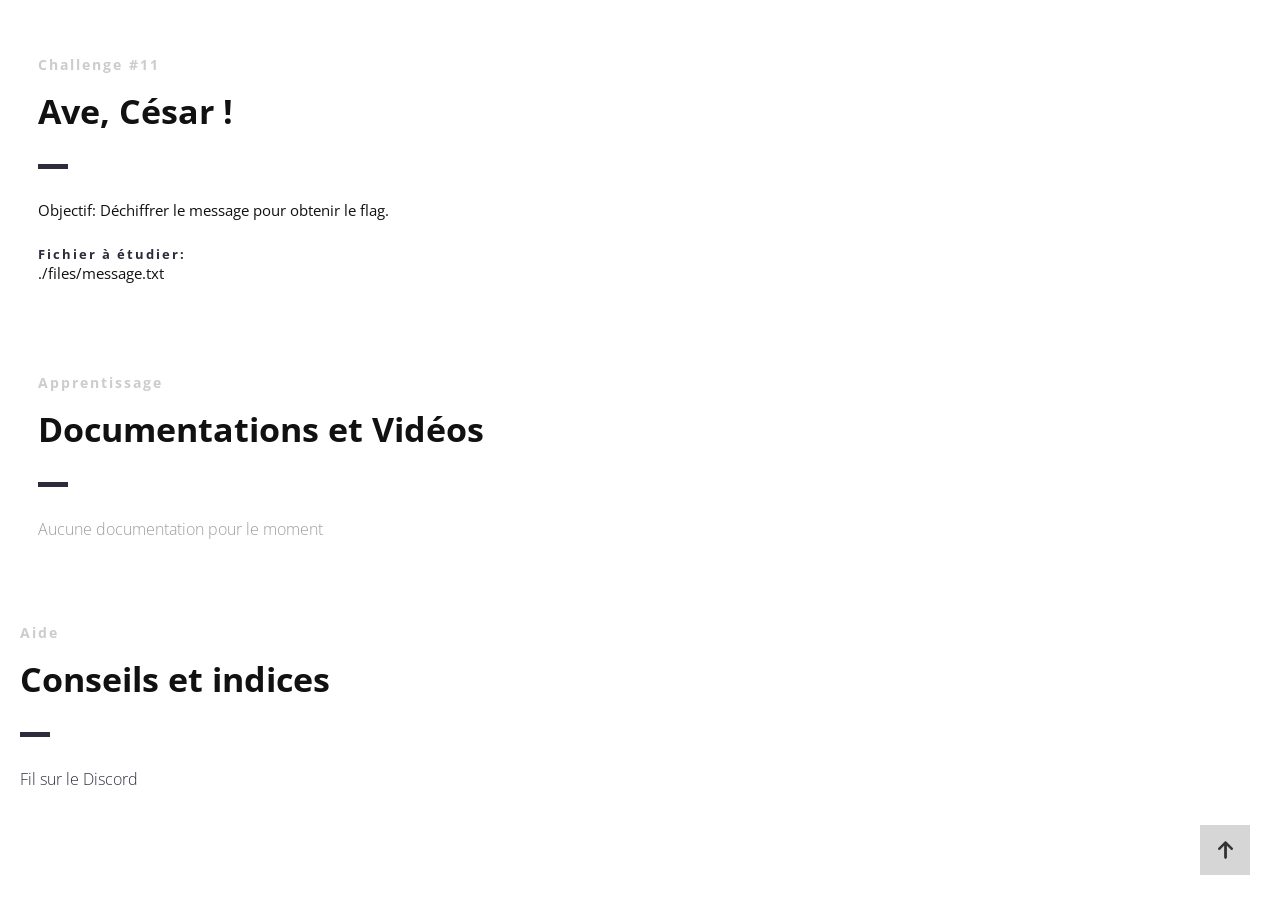
<file: presentation/index.html>
<!DOCTYPE html>
<html>

<head lang="fr">
    <meta charset="UTF-8">
    <!--Page Title-->
    <title>Hack-Oeil - Les CTFs de Cyrhades</title>
    <!--Meta Keywords and Description-->
    <meta name="keywords" content="">
    <meta name="description" content="">
    <meta name="viewport" content="width=device-width, initial-scale=1.0, user-scalable=no" />
    <link rel="shortcut icon" href="./assets/images/favicon.ico" title="Favicon" />
    <link rel="stylesheet" href="./assets/css/style.css">
    <link href='https://fonts.googleapis.com/css?family=Open+Sans:400,300,600,700,800' rel='stylesheet' type='text/css'>
    <script>
        document.addEventListener('DOMContentLoaded', () => {
            // Vérifie si la fenêtre est dans une iframe
            if (window.self !== window.top) {
                document.querySelectorAll('a').forEach((link) => {
                    link.addEventListener('click', (event) => {
                        const a = event.target.closest('a[href^="http"]');
                        if (a) {
                            event.preventDefault();
                            window.parent.postMessage({
                                type: "open-external",
                                url: a.href
                            }, "*");
                        }
                    });
                });
            }
        });
    </script>
</head>

<body>

    <div id="wrapper">
        <!--Main Content Area-->
        <main id="content">
            <!--Ctf-->
            <section class="ctf scrollto">
                <article class="row clearfix">
                    <div class="col-1">
                        <div class="section-heading">
                            <h3>Challenge #11</h3>
                            <h2 class="section-title">Ave, César !</h2>
                            <p>
                                Objectif: Déchiffrer le message pour obtenir le flag.
                            </p>
                            <h4>Fichier à étudier:</h4>
                            <span>./files/message.txt</span>
                        </div>
                    </div>
                </article>
                <article class="row clearfix">
                    <div class="col-1">
                        <div class="section-heading">
                            <h3>Apprentissage</h3>
                            <h2 class="section-title">Documentations et Vidéos</h2>
                            <p class="section-subtitle">
                                Aucune documentation pour le moment
                            </p>
                        </div>
                    </div>
                </article>

                <article>
                    <div class="col-1">
                        <div class="section-heading">
                            <h3>Aide</h3>
                            <h2 class="section-title">Conseils et indices</h2>
                            <p class="section-subtitle">
                                <a target="_blank"
                                    href="https://discord.com/channels/1175764392307077120/1175764601716092948">Fil sur
                                    le Discord</a>
                            </p>
                        </div>
                    </div>
                </article>
            </section>
            <!--End of Ctf-->
        </main>
        <!--End Main Content Area-->

        <a id="scrollUp" href="#wrapper" style="position: fixed; z-index: 1000;"
            aria-label="Remonter en haut de la page" title="Remonter en tête de site"></a>
    </div>
</body>

</html>
</file>
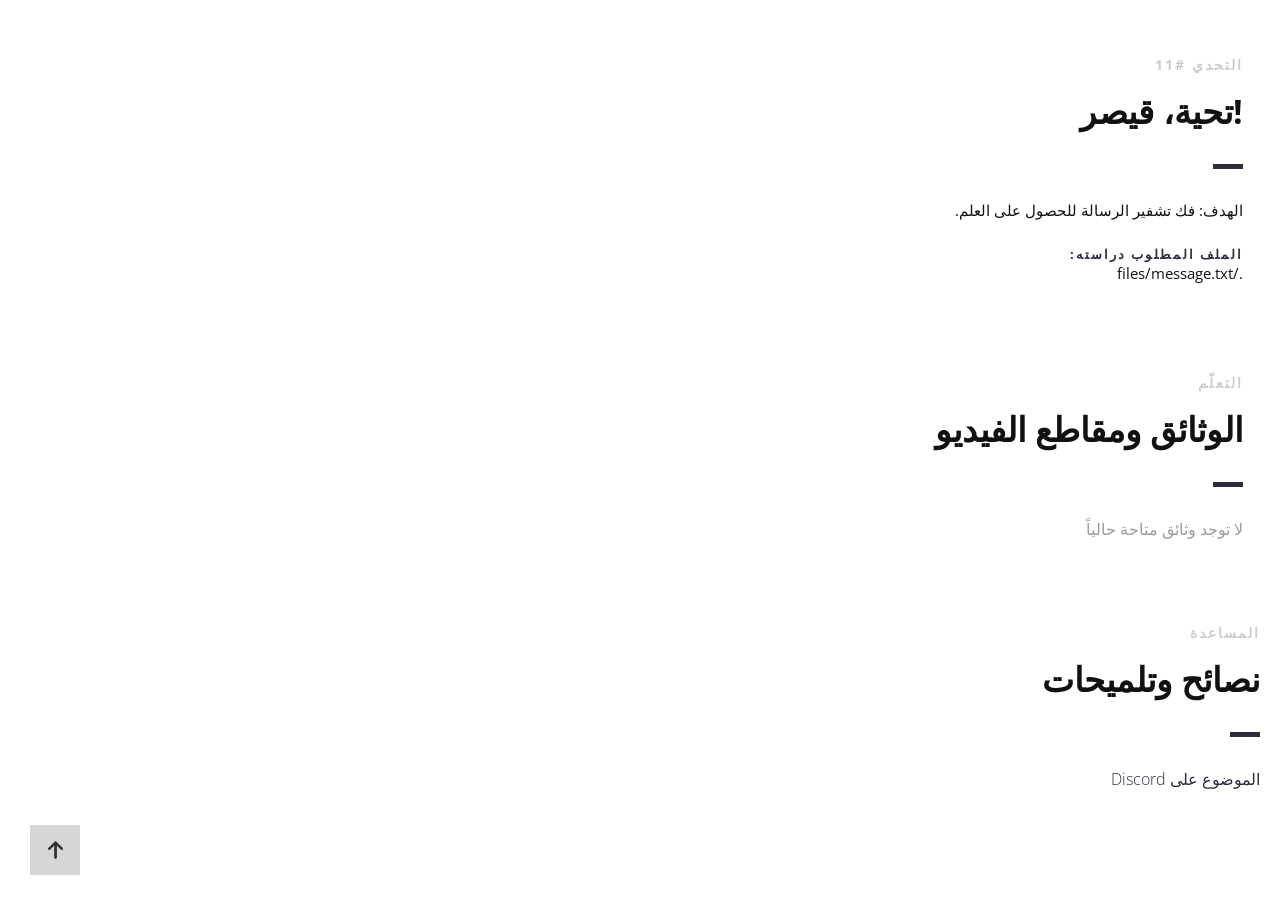
<file: presentation/index_ar.html>
<!DOCTYPE html>
<html lang="ar" dir="rtl">

<head>
    <meta charset="UTF-8">
    <!--Page Title-->
    <title>Hack-Oeil - تحديات Cyrhades</title>
    <!--Meta Keywords and Description-->
    <meta name="keywords" content="">
    <meta name="description" content="">
    <meta name="viewport" content="width=device-width, initial-scale=1.0, user-scalable=no" />
    <link rel="shortcut icon" href="./assets/images/favicon.ico" title="Favicon" />
    <link rel="stylesheet" href="./assets/css/style.css">
    <link href='https://fonts.googleapis.com/css?family=Open+Sans:400,300,600,700,800' rel='stylesheet' type='text/css'>
    <script>
        document.addEventListener('DOMContentLoaded', () => {
            // التحقق مما إذا كانت النافذة داخل إطار iframe
            if (window.self !== window.top) {
                document.querySelectorAll('a').forEach((link) => {
                    link.addEventListener('click', (event) => {
                        const a = event.target.closest('a[href^="http"]');
                        if (a) {
                            event.preventDefault();
                            window.parent.postMessage({
                                type: "open-external",
                                url: a.href
                            }, "*");
                        }
                    });
                });
            }
        });
    </script>
</head>

<body>

    <div id="wrapper">
        <!--Main Content Area-->
        <main id="content">
            <!--Ctf-->
            <section class="ctf scrollto">
                <article class="row clearfix">
                    <div class="col-1">
                        <div class="section-heading">
                            <h3>التحدي #11</h3>
                            <h2 class="section-title">!تحية، قيصر</h2>
                            <p>
                                الهدف: فك تشفير الرسالة للحصول على العلم.
                            </p>
                            <h4>الملف المطلوب دراسته:</h4>
                            <span>./files/message.txt</span>
                        </div>
                    </div>
                </article>
                <article class="row clearfix">
                    <div class="col-1">
                        <div class="section-heading">
                            <h3>التعلّم</h3>
                            <h2 class="section-title">الوثائق ومقاطع الفيديو</h2>
                            <p class="section-subtitle">
                                لا توجد وثائق متاحة حالياً
                            </p>
                        </div>
                    </div>
                </article>

                <article>
                    <div class="col-1">
                        <div class="section-heading">
                            <h3>المساعدة</h3>
                            <h2 class="section-title">نصائح وتلميحات</h2>
                            <p class="section-subtitle">
                                <a target="_blank"
                                    href="https://discord.com/channels/1175764392307077120/1175764601716092948">الموضوع على
                                    Discord</a>
                            </p>
                        </div>
                    </div>
                </article>
            </section>
            <!--End of Ctf-->
        </main>
        <!--End Main Content Area-->

        <a id="scrollUp" href="#wrapper" style="position: fixed; z-index: 1000;"
            aria-label="العودة إلى الأعلى" title="العودة إلى أعلى الصفحة"></a>
    </div>
</body>

</html>
</file>
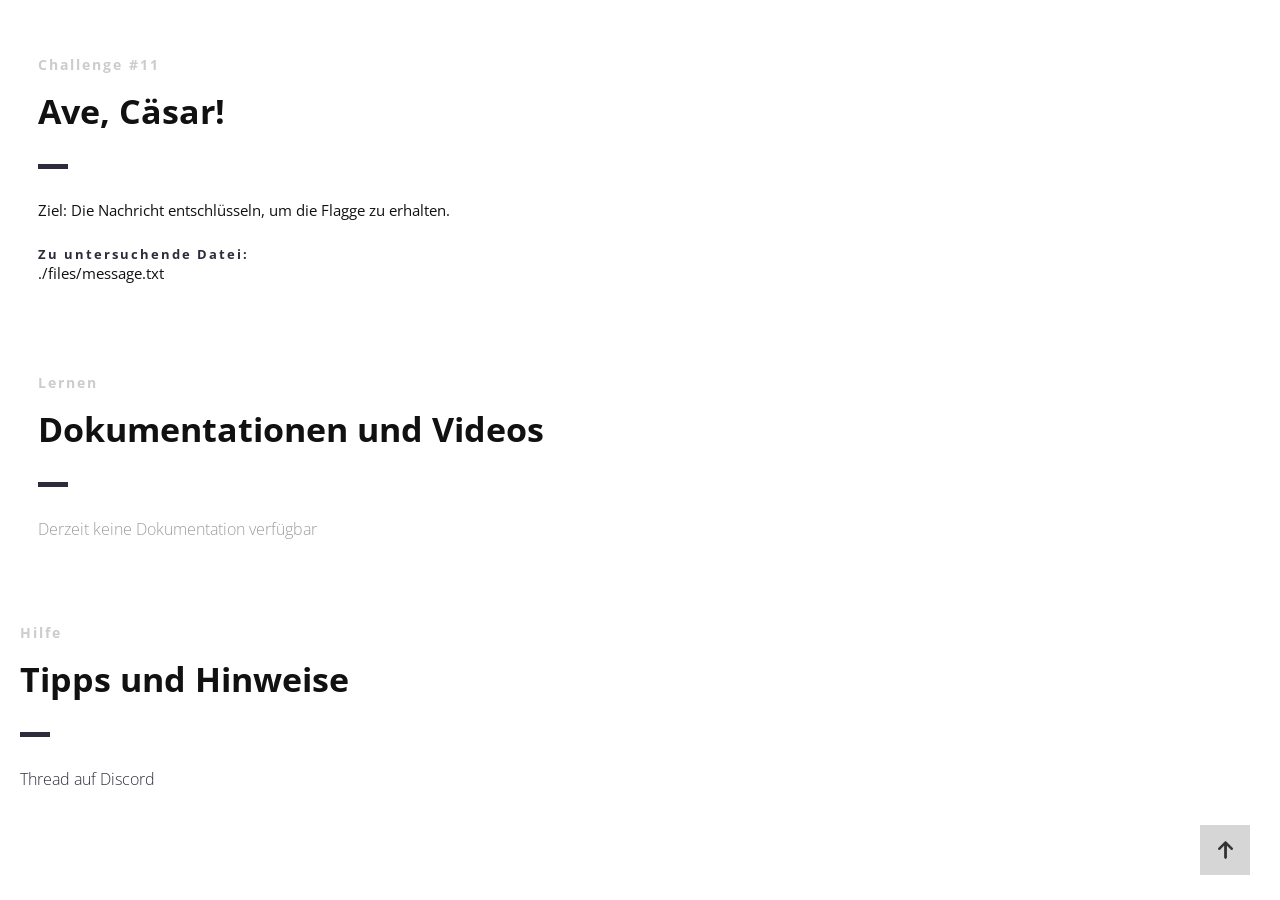
<file: presentation/index_de.html>
<!DOCTYPE html>
<html lang="de">

<head>
    <meta charset="UTF-8">
    <!--Page Title-->
    <title>Hack-Oeil - Cyrhades CTFs</title>
    <!--Meta Keywords and Description-->
    <meta name="keywords" content="">
    <meta name="description" content="">
    <meta name="viewport" content="width=device-width, initial-scale=1.0, user-scalable=no" />
    <link rel="shortcut icon" href="./assets/images/favicon.ico" title="Favicon" />
    <link rel="stylesheet" href="./assets/css/style.css">
    <link href='https://fonts.googleapis.com/css?family=Open+Sans:400,300,600,700,800' rel='stylesheet' type='text/css'>
    <script>
        document.addEventListener('DOMContentLoaded', () => {
            // Prüft, ob das Fenster in einem iframe ist
            if (window.self !== window.top) {
                document.querySelectorAll('a').forEach((link) => {
                    link.addEventListener('click', (event) => {
                        const a = event.target.closest('a[href^="http"]');
                        if (a) {
                            event.preventDefault();
                            window.parent.postMessage({
                                type: "open-external",
                                url: a.href
                            }, "*");
                        }
                    });
                });
            }
        });
    </script>
</head>

<body>

    <div id="wrapper">
        <!--Main Content Area-->
        <main id="content">
            <!--Ctf-->
            <section class="ctf scrollto">
                <article class="row clearfix">
                    <div class="col-1">
                        <div class="section-heading">
                            <h3>Challenge #11</h3>
                            <h2 class="section-title">Ave, Cäsar!</h2>
                            <p>
                                Ziel: Die Nachricht entschlüsseln, um die Flagge zu erhalten.
                            </p>
                            <h4>Zu untersuchende Datei:</h4>
                            <span>./files/message.txt</span>
                        </div>
                    </div>
                </article>
                <article class="row clearfix">
                    <div class="col-1">
                        <div class="section-heading">
                            <h3>Lernen</h3>
                            <h2 class="section-title">Dokumentationen und Videos</h2>
                            <p class="section-subtitle">
                                Derzeit keine Dokumentation verfügbar
                            </p>
                        </div>
                    </div>
                </article>

                <article>
                    <div class="col-1">
                        <div class="section-heading">
                            <h3>Hilfe</h3>
                            <h2 class="section-title">Tipps und Hinweise</h2>
                            <p class="section-subtitle">
                                <a target="_blank"
                                    href="https://discord.com/channels/1175764392307077120/1175764601716092948">Thread auf
                                    Discord</a>
                            </p>
                        </div>
                    </div>
                </article>
            </section>
            <!--End of Ctf-->
        </main>
        <!--End Main Content Area-->

        <a id="scrollUp" href="#wrapper" style="position: fixed; z-index: 1000;"
            aria-label="Zurück nach oben" title="Zurück zum Seitenanfang"></a>
    </div>
</body>

</html>
</file>
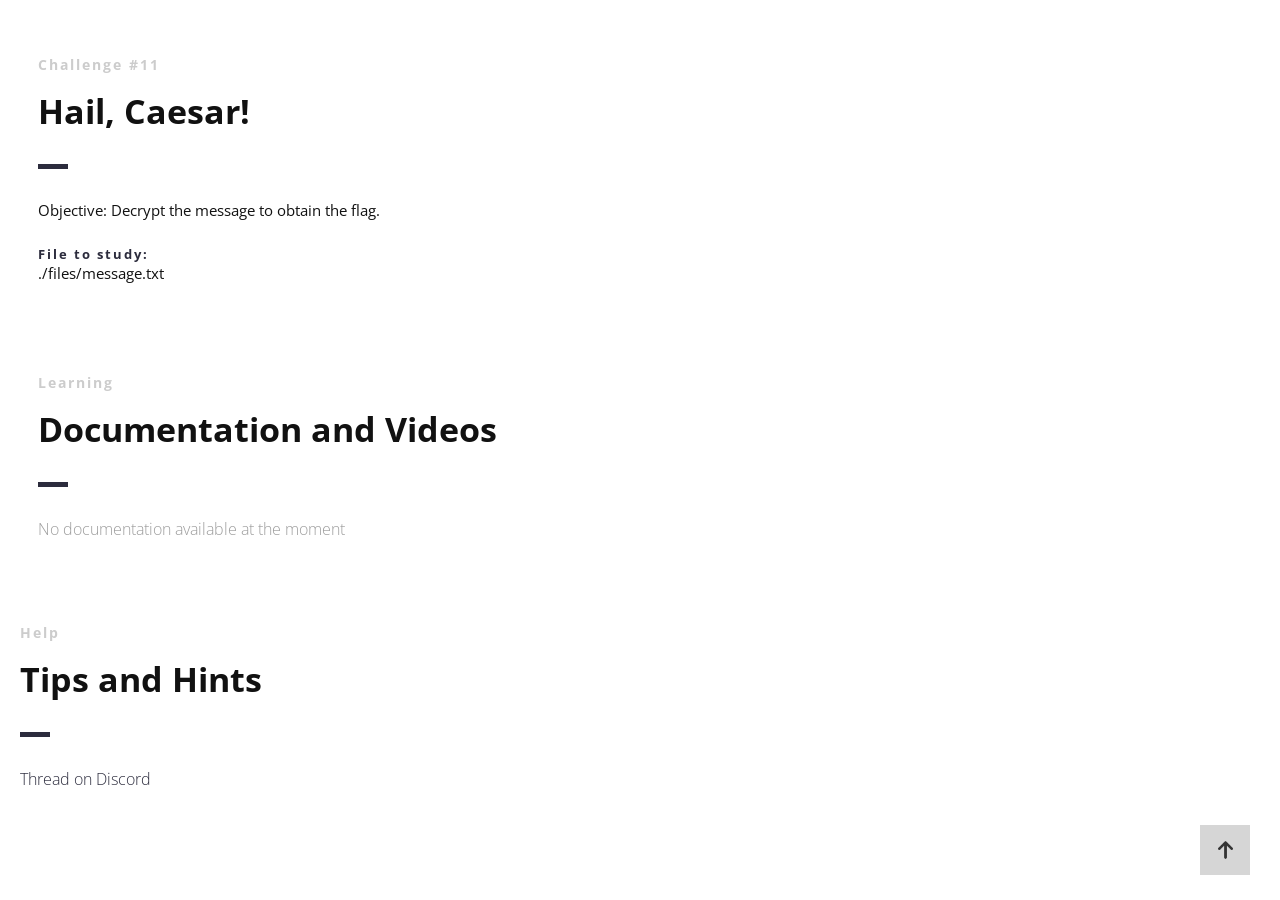
<file: presentation/index_en.html>
<!DOCTYPE html>
<html lang="en">

<head>
    <meta charset="UTF-8">
    <!--Page Title-->
    <title>Hack-Oeil - Cyrhades CTFs</title>
    <!--Meta Keywords and Description-->
    <meta name="keywords" content="">
    <meta name="description" content="">
    <meta name="viewport" content="width=device-width, initial-scale=1.0, user-scalable=no" />
    <link rel="shortcut icon" href="./assets/images/favicon.ico" title="Favicon" />
    <link rel="stylesheet" href="./assets/css/style.css">
    <link href='https://fonts.googleapis.com/css?family=Open+Sans:400,300,600,700,800' rel='stylesheet' type='text/css'>
    <script>
        document.addEventListener('DOMContentLoaded', () => {
            // Check if the window is inside an iframe
            if (window.self !== window.top) {
                document.querySelectorAll('a').forEach((link) => {
                    link.addEventListener('click', (event) => {
                        const a = event.target.closest('a[href^="http"]');
                        if (a) {
                            event.preventDefault();
                            window.parent.postMessage({
                                type: "open-external",
                                url: a.href
                            }, "*");
                        }
                    });
                });
            }
        });
    </script>
</head>

<body>

    <div id="wrapper">
        <!--Main Content Area-->
        <main id="content">
            <!--Ctf-->
            <section class="ctf scrollto">
                <article class="row clearfix">
                    <div class="col-1">
                        <div class="section-heading">
                            <h3>Challenge #11</h3>
                            <h2 class="section-title">Hail, Caesar!</h2>
                            <p>
                                Objective: Decrypt the message to obtain the flag.
                            </p>
                            <h4>File to study:</h4>
                            <span>./files/message.txt</span>
                        </div>
                    </div>
                </article>
                <article class="row clearfix">
                    <div class="col-1">
                        <div class="section-heading">
                            <h3>Learning</h3>
                            <h2 class="section-title">Documentation and Videos</h2>
                            <p class="section-subtitle">
                                No documentation available at the moment
                            </p>
                        </div>
                    </div>
                </article>

                <article>
                    <div class="col-1">
                        <div class="section-heading">
                            <h3>Help</h3>
                            <h2 class="section-title">Tips and Hints</h2>
                            <p class="section-subtitle">
                                <a target="_blank"
                                    href="https://discord.com/channels/1175764392307077120/1175764601716092948">Thread on
                                    Discord</a>
                            </p>
                        </div>
                    </div>
                </article>
            </section>
            <!--End of Ctf-->
        </main>
        <!--End Main Content Area-->

        <a id="scrollUp" href="#wrapper" style="position: fixed; z-index: 1000;"
            aria-label="Back to top" title="Back to top"></a>
    </div>
</body>

</html>
</file>
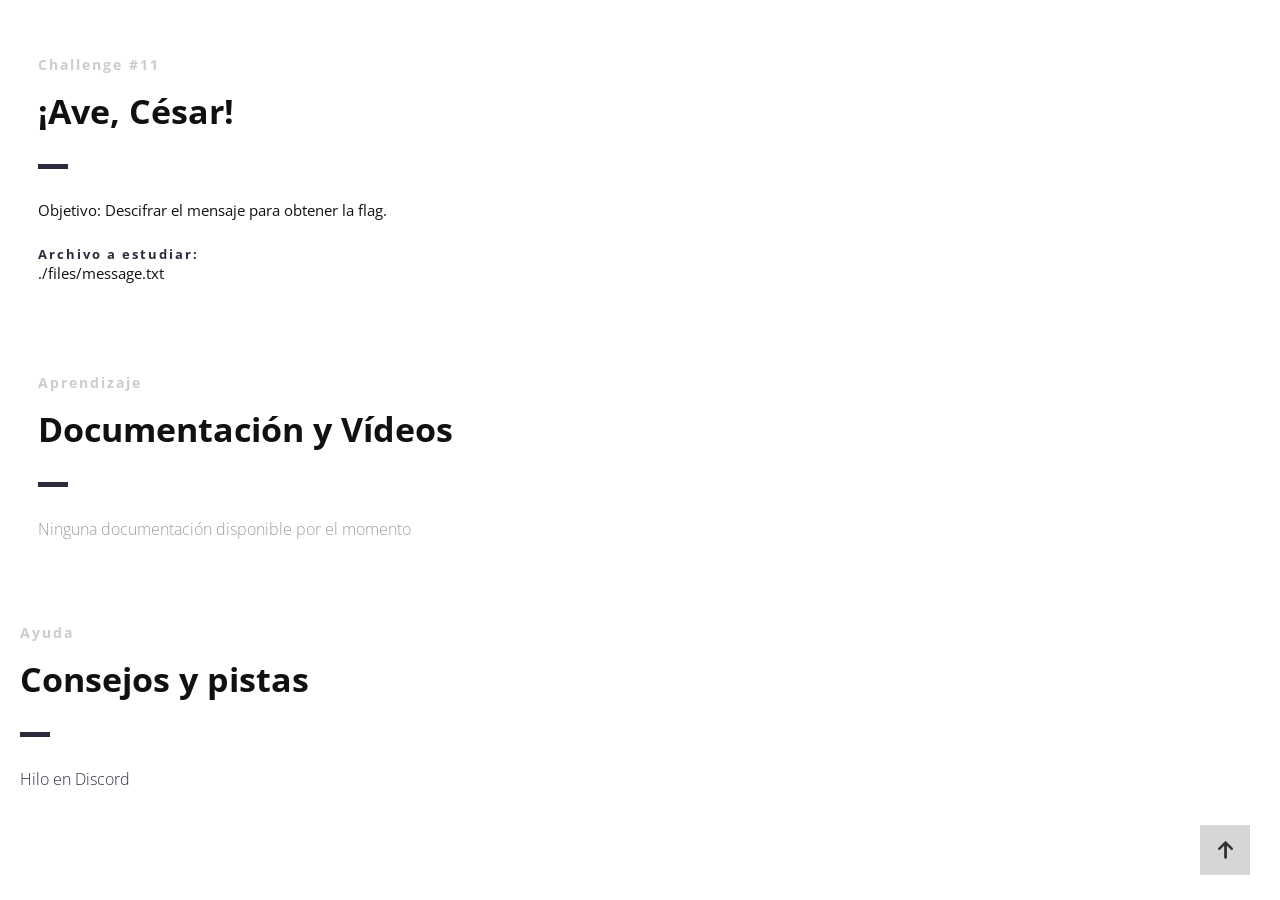
<file: presentation/index_es.html>
<!DOCTYPE html>
<html lang="es">

<head>
    <meta charset="UTF-8">
    <!--Page Title-->
    <title>Hack-Oeil - Los CTFs de Cyrhades</title>
    <!--Meta Keywords and Description-->
    <meta name="keywords" content="">
    <meta name="description" content="">
    <meta name="viewport" content="width=device-width, initial-scale=1.0, user-scalable=no" />
    <link rel="shortcut icon" href="./assets/images/favicon.ico" title="Favicon" />
    <link rel="stylesheet" href="./assets/css/style.css">
    <link href='https://fonts.googleapis.com/css?family=Open+Sans:400,300,600,700,800' rel='stylesheet' type='text/css'>
    <script>
        document.addEventListener('DOMContentLoaded', () => {
            // Verifica si la ventana está dentro de un iframe
            if (window.self !== window.top) {
                document.querySelectorAll('a').forEach((link) => {
                    link.addEventListener('click', (event) => {
                        const a = event.target.closest('a[href^="http"]');
                        if (a) {
                            event.preventDefault();
                            window.parent.postMessage({
                                type: "open-external",
                                url: a.href
                            }, "*");
                        }
                    });
                });
            }
        });
    </script>
</head>

<body>

    <div id="wrapper">
        <!--Main Content Area-->
        <main id="content">
            <!--Ctf-->
            <section class="ctf scrollto">
                <article class="row clearfix">
                    <div class="col-1">
                        <div class="section-heading">
                            <h3>Challenge #11</h3>
                            <h2 class="section-title">¡Ave, César!</h2>
                            <p>
                                Objetivo: Descifrar el mensaje para obtener la flag.
                            </p>
                            <h4>Archivo a estudiar:</h4>
                            <span>./files/message.txt</span>
                        </div>
                    </div>
                </article>
                <article class="row clearfix">
                    <div class="col-1">
                        <div class="section-heading">
                            <h3>Aprendizaje</h3>
                            <h2 class="section-title">Documentación y Vídeos</h2>
                            <p class="section-subtitle">
                                Ninguna documentación disponible por el momento
                            </p>
                        </div>
                    </div>
                </article>

                <article>
                    <div class="col-1">
                        <div class="section-heading">
                            <h3>Ayuda</h3>
                            <h2 class="section-title">Consejos y pistas</h2>
                            <p class="section-subtitle">
                                <a target="_blank"
                                    href="https://discord.com/channels/1175764392307077120/1175764601716092948">Hilo en
                                    Discord</a>
                            </p>
                        </div>
                    </div>
                </article>
            </section>
            <!--End of Ctf-->
        </main>
        <!--End Main Content Area-->

        <a id="scrollUp" href="#wrapper" style="position: fixed; z-index: 1000;"
            aria-label="Volver arriba" title="Volver al inicio de la página"></a>
    </div>
</body>

</html>
</file>
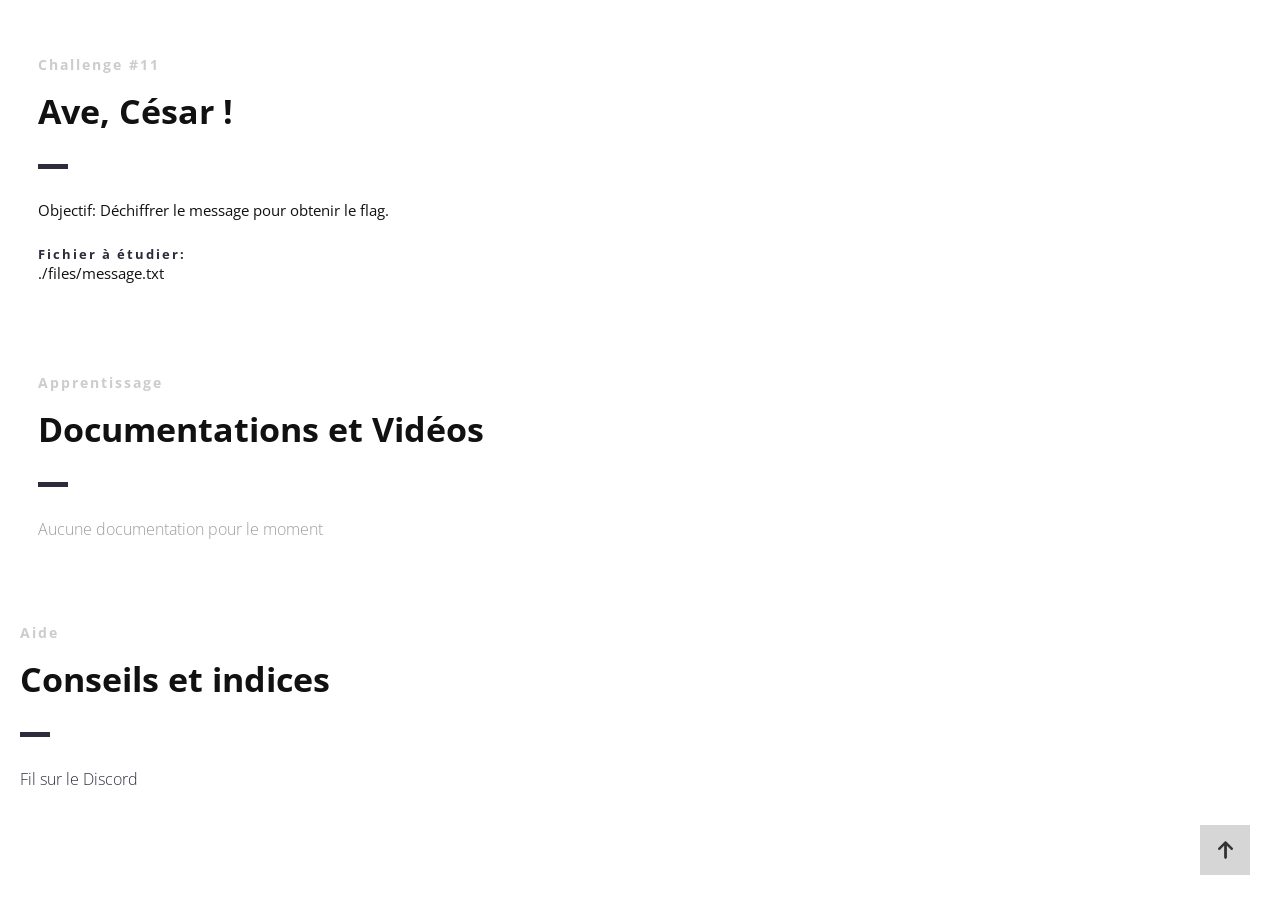
<file: presentation/index_fr.html>
<!DOCTYPE html>
<html lang="fr">

<head>
    <meta charset="UTF-8">
    <!--Page Title-->
    <title>Hack-Oeil - Les CTFs de Cyrhades</title>
    <!--Meta Keywords and Description-->
    <meta name="keywords" content="">
    <meta name="description" content="">
    <meta name="viewport" content="width=device-width, initial-scale=1.0, user-scalable=no" />
    <link rel="shortcut icon" href="./assets/images/favicon.ico" title="Favicon" />
    <link rel="stylesheet" href="./assets/css/style.css">
    <link href='https://fonts.googleapis.com/css?family=Open+Sans:400,300,600,700,800' rel='stylesheet' type='text/css'>
    <script>
        document.addEventListener('DOMContentLoaded', () => {
            // Vérifie si la fenêtre est dans une iframe
            if (window.self !== window.top) {
                document.querySelectorAll('a').forEach((link) => {
                    link.addEventListener('click', (event) => {
                        const a = event.target.closest('a[href^="http"]');
                        if (a) {
                            event.preventDefault();
                            window.parent.postMessage({
                                type: "open-external",
                                url: a.href
                            }, "*");
                        }
                    });
                });
            }
        });
    </script>
</head>

<body>

    <div id="wrapper">
        <!--Main Content Area-->
        <main id="content">
            <!--Ctf-->
            <section class="ctf scrollto">
                <article class="row clearfix">
                    <div class="col-1">
                        <div class="section-heading">
                            <h3>Challenge #11</h3>
                            <h2 class="section-title">Ave, César !</h2>
                            <p>
                                Objectif: Déchiffrer le message pour obtenir le flag.
                            </p>
                            <h4>Fichier à étudier:</h4>
                            <span>./files/message.txt</span>
                        </div>
                    </div>
                </article>
                <article class="row clearfix">
                    <div class="col-1">
                        <div class="section-heading">
                            <h3>Apprentissage</h3>
                            <h2 class="section-title">Documentations et Vidéos</h2>
                            <p class="section-subtitle">
                                Aucune documentation pour le moment
                            </p>
                        </div>
                    </div>
                </article>

                <article>
                    <div class="col-1">
                        <div class="section-heading">
                            <h3>Aide</h3>
                            <h2 class="section-title">Conseils et indices</h2>
                            <p class="section-subtitle">
                                <a target="_blank"
                                    href="https://discord.com/channels/1175764392307077120/1175764601716092948">Fil sur
                                    le Discord</a>
                            </p>
                        </div>
                    </div>
                </article>
            </section>
            <!--End of Ctf-->
        </main>
        <!--End Main Content Area-->

        <a id="scrollUp" href="#wrapper" style="position: fixed; z-index: 1000;"
            aria-label="Remonter en haut de la page" title="Remonter en tête de site"></a>
    </div>
</body>

</html>
</file>
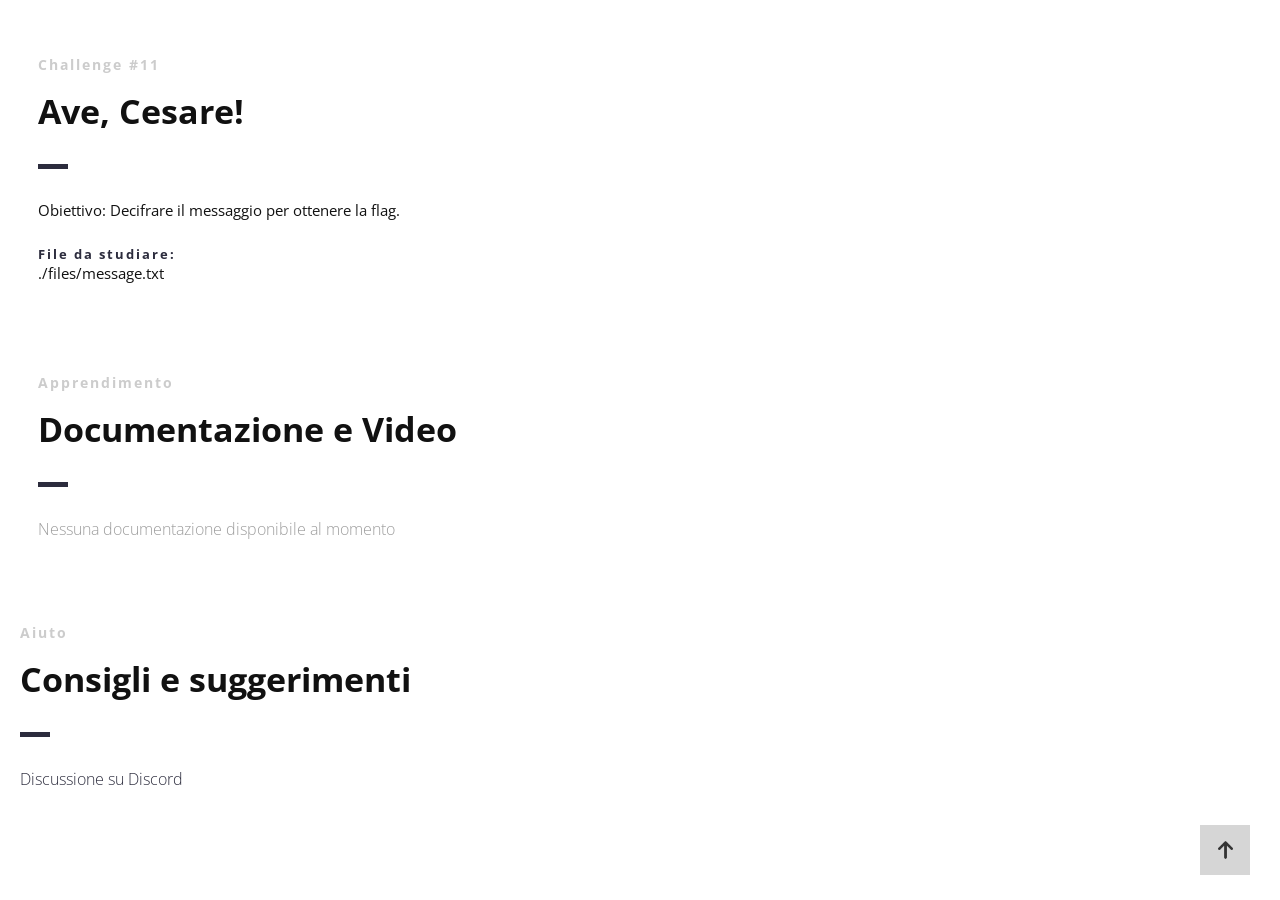
<file: presentation/index_it.html>
<!DOCTYPE html>
<html lang="it">

<head>
    <meta charset="UTF-8">
    <!--Page Title-->
    <title>Hack-Oeil - I CTF di Cyrhades</title>
    <!--Meta Keywords and Description-->
    <meta name="keywords" content="">
    <meta name="description" content="">
    <meta name="viewport" content="width=device-width, initial-scale=1.0, user-scalable=no" />
    <link rel="shortcut icon" href="./assets/images/favicon.ico" title="Favicon" />
    <link rel="stylesheet" href="./assets/css/style.css">
    <link href='https://fonts.googleapis.com/css?family=Open+Sans:400,300,600,700,800' rel='stylesheet' type='text/css'>
    <script>
        document.addEventListener('DOMContentLoaded', () => {
            // Verifica se la finestra è in un iframe
            if (window.self !== window.top) {
                document.querySelectorAll('a').forEach((link) => {
                    link.addEventListener('click', (event) => {
                        const a = event.target.closest('a[href^="http"]');
                        if (a) {
                            event.preventDefault();
                            window.parent.postMessage({
                                type: "open-external",
                                url: a.href
                            }, "*");
                        }
                    });
                });
            }
        });
    </script>
</head>

<body>

    <div id="wrapper">
        <!--Main Content Area-->
        <main id="content">
            <!--Ctf-->
            <section class="ctf scrollto">
                <article class="row clearfix">
                    <div class="col-1">
                        <div class="section-heading">
                            <h3>Challenge #11</h3>
                            <h2 class="section-title">Ave, Cesare!</h2>
                            <p>
                                Obiettivo: Decifrare il messaggio per ottenere la flag.
                            </p>
                            <h4>File da studiare:</h4>
                            <span>./files/message.txt</span>
                        </div>
                    </div>
                </article>
                <article class="row clearfix">
                    <div class="col-1">
                        <div class="section-heading">
                            <h3>Apprendimento</h3>
                            <h2 class="section-title">Documentazione e Video</h2>
                            <p class="section-subtitle">
                                Nessuna documentazione disponibile al momento
                            </p>
                        </div>
                    </div>
                </article>

                <article>
                    <div class="col-1">
                        <div class="section-heading">
                            <h3>Aiuto</h3>
                            <h2 class="section-title">Consigli e suggerimenti</h2>
                            <p class="section-subtitle">
                                <a target="_blank"
                                    href="https://discord.com/channels/1175764392307077120/1175764601716092948">Discussione su
                                    Discord</a>
                            </p>
                        </div>
                    </div>
                </article>
            </section>
            <!--End of Ctf-->
        </main>
        <!--End Main Content Area-->

        <a id="scrollUp" href="#wrapper" style="position: fixed; z-index: 1000;"
            aria-label="Torna in alto" title="Torna all'inizio della pagina"></a>
    </div>
</body>

</html>
</file>
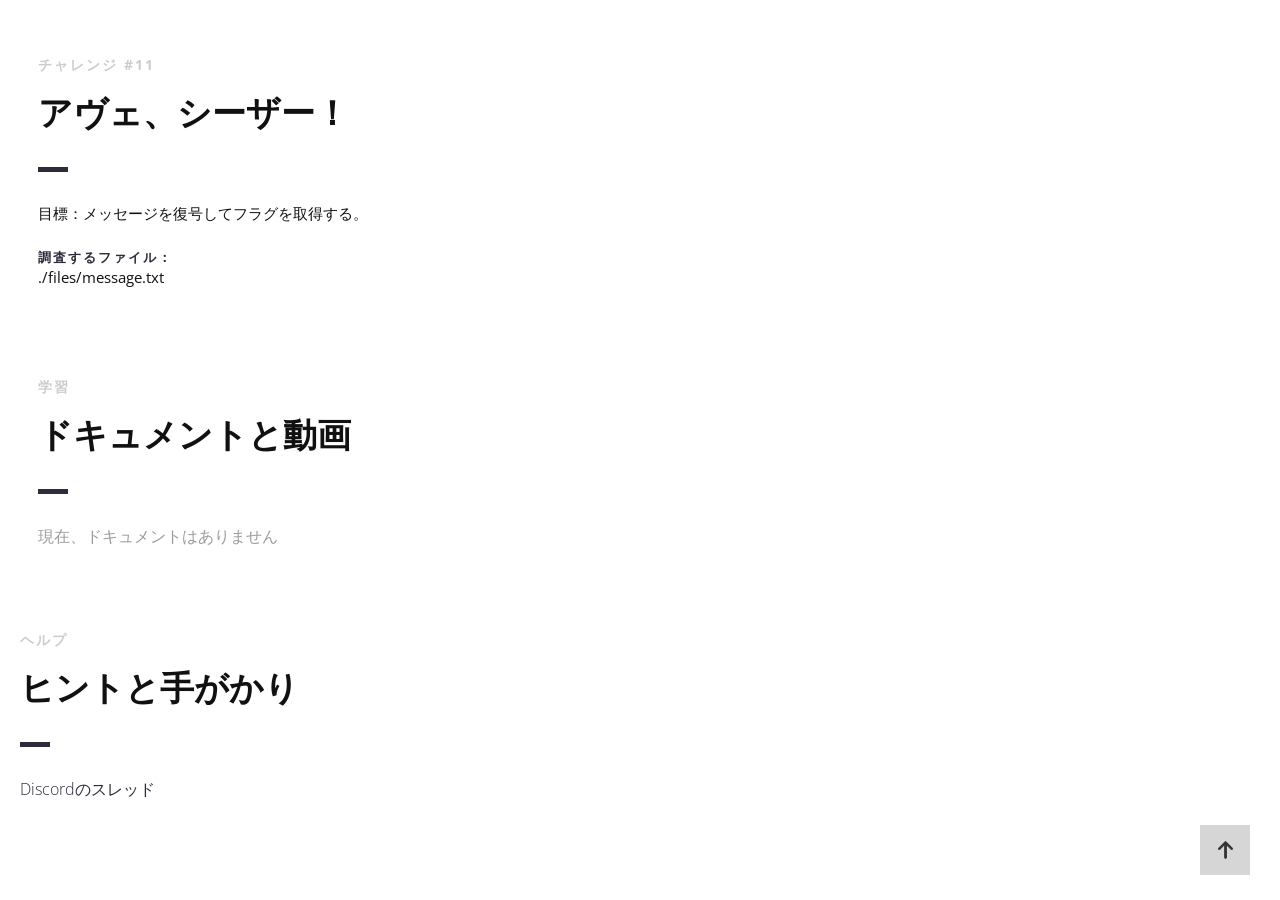
<file: presentation/index_ja.html>
<!DOCTYPE html>
<html lang="ja">

<head>
    <meta charset="UTF-8">
    <!--Page Title-->
    <title>Hack-Oeil - CyrhadesのCTF</title>
    <!--Meta Keywords and Description-->
    <meta name="keywords" content="">
    <meta name="description" content="">
    <meta name="viewport" content="width=device-width, initial-scale=1.0, user-scalable=no" />
    <link rel="shortcut icon" href="./assets/images/favicon.ico" title="Favicon" />
    <link rel="stylesheet" href="./assets/css/style.css">
    <link href='https://fonts.googleapis.com/css?family=Open+Sans:400,300,600,700,800' rel='stylesheet' type='text/css'>
    <script>
        document.addEventListener('DOMContentLoaded', () => {
            // ウィンドウがiframe内にあるか確認
            if (window.self !== window.top) {
                document.querySelectorAll('a').forEach((link) => {
                    link.addEventListener('click', (event) => {
                        const a = event.target.closest('a[href^="http"]');
                        if (a) {
                            event.preventDefault();
                            window.parent.postMessage({
                                type: "open-external",
                                url: a.href
                            }, "*");
                        }
                    });
                });
            }
        });
    </script>
</head>

<body>

    <div id="wrapper">
        <!--Main Content Area-->
        <main id="content">
            <!--Ctf-->
            <section class="ctf scrollto">
                <article class="row clearfix">
                    <div class="col-1">
                        <div class="section-heading">
                            <h3>チャレンジ #11</h3>
                            <h2 class="section-title">アヴェ、シーザー！</h2>
                            <p>
                                目標：メッセージを復号してフラグを取得する。
                            </p>
                            <h4>調査するファイル：</h4>
                            <span>./files/message.txt</span>
                        </div>
                    </div>
                </article>
                <article class="row clearfix">
                    <div class="col-1">
                        <div class="section-heading">
                            <h3>学習</h3>
                            <h2 class="section-title">ドキュメントと動画</h2>
                            <p class="section-subtitle">
                                現在、ドキュメントはありません
                            </p>
                        </div>
                    </div>
                </article>

                <article>
                    <div class="col-1">
                        <div class="section-heading">
                            <h3>ヘルプ</h3>
                            <h2 class="section-title">ヒントと手がかり</h2>
                            <p class="section-subtitle">
                                <a target="_blank"
                                    href="https://discord.com/channels/1175764392307077120/1175764601716092948">Discordのスレッド</a>
                            </p>
                        </div>
                    </div>
                </article>
            </section>
            <!--End of Ctf-->
        </main>
        <!--End Main Content Area-->

        <a id="scrollUp" href="#wrapper" style="position: fixed; z-index: 1000;"
            aria-label="ページトップに戻る" title="ページの先頭に戻る"></a>
    </div>
</body>

</html>
</file>
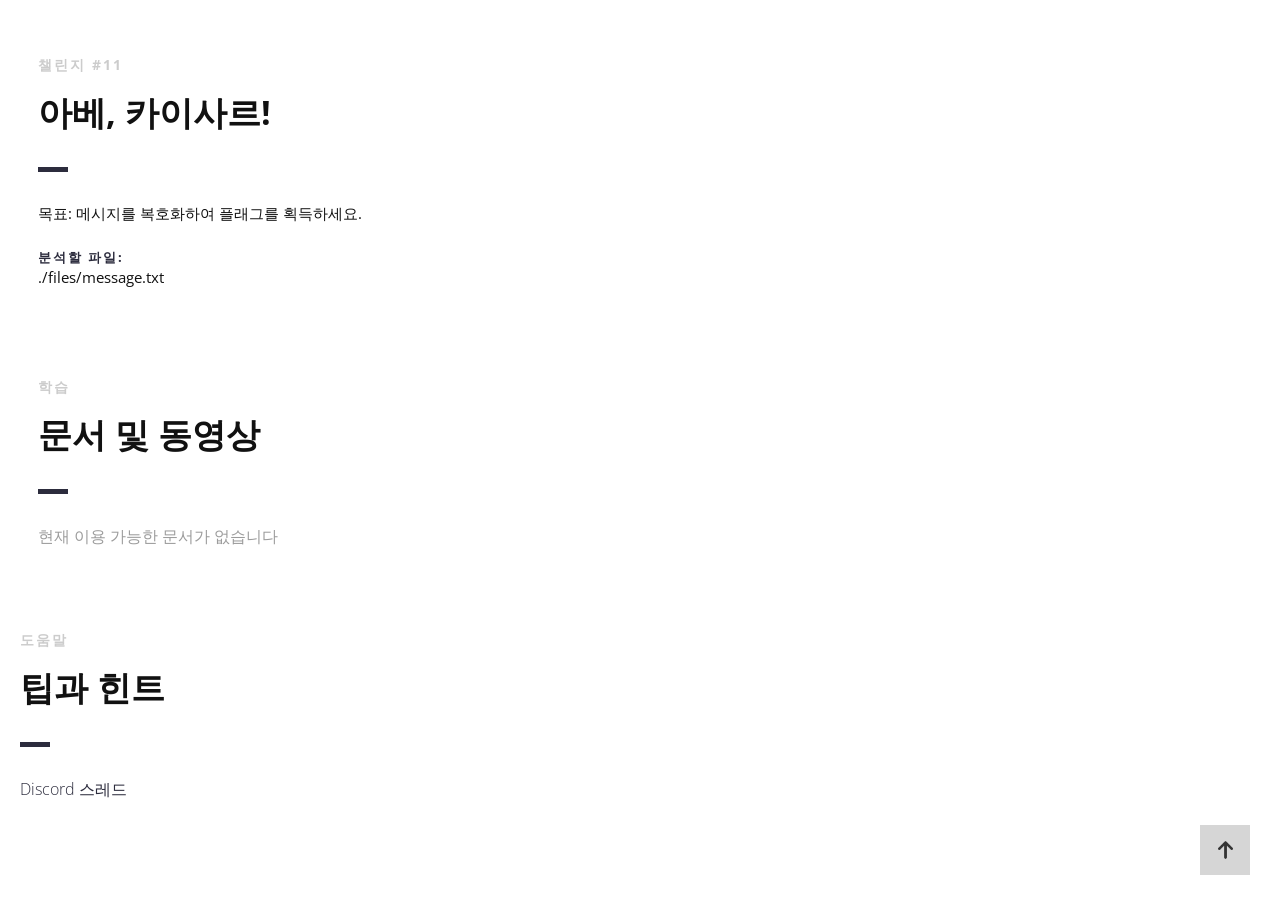
<file: presentation/index_ko.html>
<!DOCTYPE html>
<html lang="ko">

<head>
    <meta charset="UTF-8">
    <!--Page Title-->
    <title>Hack-Oeil - Cyrhades CTF</title>
    <!--Meta Keywords and Description-->
    <meta name="keywords" content="">
    <meta name="description" content="">
    <meta name="viewport" content="width=device-width, initial-scale=1.0, user-scalable=no" />
    <link rel="shortcut icon" href="./assets/images/favicon.ico" title="Favicon" />
    <link rel="stylesheet" href="./assets/css/style.css">
    <link href='https://fonts.googleapis.com/css?family=Open+Sans:400,300,600,700,800' rel='stylesheet' type='text/css'>
    <script>
        document.addEventListener('DOMContentLoaded', () => {
            // 창이 iframe 안에 있는지 확인
            if (window.self !== window.top) {
                document.querySelectorAll('a').forEach((link) => {
                    link.addEventListener('click', (event) => {
                        const a = event.target.closest('a[href^="http"]');
                        if (a) {
                            event.preventDefault();
                            window.parent.postMessage({
                                type: "open-external",
                                url: a.href
                            }, "*");
                        }
                    });
                });
            }
        });
    </script>
</head>

<body>

    <div id="wrapper">
        <!--Main Content Area-->
        <main id="content">
            <!--Ctf-->
            <section class="ctf scrollto">
                <article class="row clearfix">
                    <div class="col-1">
                        <div class="section-heading">
                            <h3>챌린지 #11</h3>
                            <h2 class="section-title">아베, 카이사르!</h2>
                            <p>
                                목표: 메시지를 복호화하여 플래그를 획득하세요.
                            </p>
                            <h4>분석할 파일:</h4>
                            <span>./files/message.txt</span>
                        </div>
                    </div>
                </article>
                <article class="row clearfix">
                    <div class="col-1">
                        <div class="section-heading">
                            <h3>학습</h3>
                            <h2 class="section-title">문서 및 동영상</h2>
                            <p class="section-subtitle">
                                현재 이용 가능한 문서가 없습니다
                            </p>
                        </div>
                    </div>
                </article>

                <article>
                    <div class="col-1">
                        <div class="section-heading">
                            <h3>도움말</h3>
                            <h2 class="section-title">팁과 힌트</h2>
                            <p class="section-subtitle">
                                <a target="_blank"
                                    href="https://discord.com/channels/1175764392307077120/1175764601716092948">Discord 스레드</a>
                            </p>
                        </div>
                    </div>
                </article>
            </section>
            <!--End of Ctf-->
        </main>
        <!--End Main Content Area-->

        <a id="scrollUp" href="#wrapper" style="position: fixed; z-index: 1000;"
            aria-label="맨 위로 돌아가기" title="페이지 상단으로 이동"></a>
    </div>
</body>

</html>
</file>
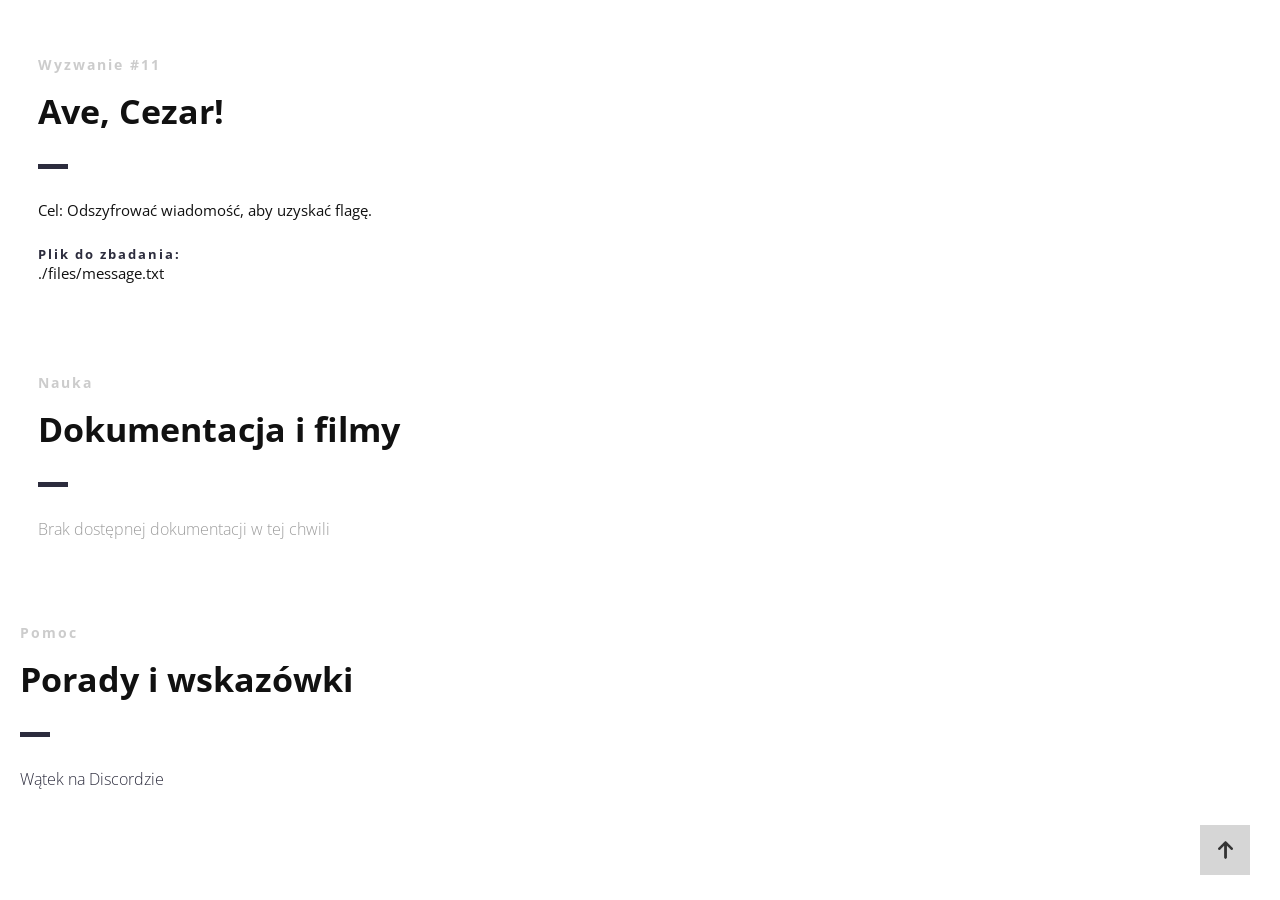
<file: presentation/index_pl.html>
<!DOCTYPE html>
<html lang="pl">

<head>
    <meta charset="UTF-8">
    <!--Page Title-->
    <title>Hack-Oeil - CTF-y Cyrhadesa</title>
    <!--Meta Keywords and Description-->
    <meta name="keywords" content="">
    <meta name="description" content="">
    <meta name="viewport" content="width=device-width, initial-scale=1.0, user-scalable=no" />
    <link rel="shortcut icon" href="./assets/images/favicon.ico" title="Favicon" />
    <link rel="stylesheet" href="./assets/css/style.css">
    <link href='https://fonts.googleapis.com/css?family=Open+Sans:400,300,600,700,800' rel='stylesheet' type='text/css'>
    <script>
        document.addEventListener('DOMContentLoaded', () => {
            // Sprawdza, czy okno jest w ramce iframe
            if (window.self !== window.top) {
                document.querySelectorAll('a').forEach((link) => {
                    link.addEventListener('click', (event) => {
                        const a = event.target.closest('a[href^="http"]');
                        if (a) {
                            event.preventDefault();
                            window.parent.postMessage({
                                type: "open-external",
                                url: a.href
                            }, "*");
                        }
                    });
                });
            }
        });
    </script>
</head>

<body>

    <div id="wrapper">
        <!--Main Content Area-->
        <main id="content">
            <!--Ctf-->
            <section class="ctf scrollto">
                <article class="row clearfix">
                    <div class="col-1">
                        <div class="section-heading">
                            <h3>Wyzwanie #11</h3>
                            <h2 class="section-title">Ave, Cezar!</h2>
                            <p>
                                Cel: Odszyfrować wiadomość, aby uzyskać flagę.
                            </p>
                            <h4>Plik do zbadania:</h4>
                            <span>./files/message.txt</span>
                        </div>
                    </div>
                </article>
                <article class="row clearfix">
                    <div class="col-1">
                        <div class="section-heading">
                            <h3>Nauka</h3>
                            <h2 class="section-title">Dokumentacja i filmy</h2>
                            <p class="section-subtitle">
                                Brak dostępnej dokumentacji w tej chwili
                            </p>
                        </div>
                    </div>
                </article>

                <article>
                    <div class="col-1">
                        <div class="section-heading">
                            <h3>Pomoc</h3>
                            <h2 class="section-title">Porady i wskazówki</h2>
                            <p class="section-subtitle">
                                <a target="_blank"
                                    href="https://discord.com/channels/1175764392307077120/1175764601716092948">Wątek na
                                    Discordzie</a>
                            </p>
                        </div>
                    </div>
                </article>
            </section>
            <!--End of Ctf-->
        </main>
        <!--End Main Content Area-->

        <a id="scrollUp" href="#wrapper" style="position: fixed; z-index: 1000;"
            aria-label="Powrót na górę" title="Wróć na górę strony"></a>
    </div>
</body>

</html>
</file>
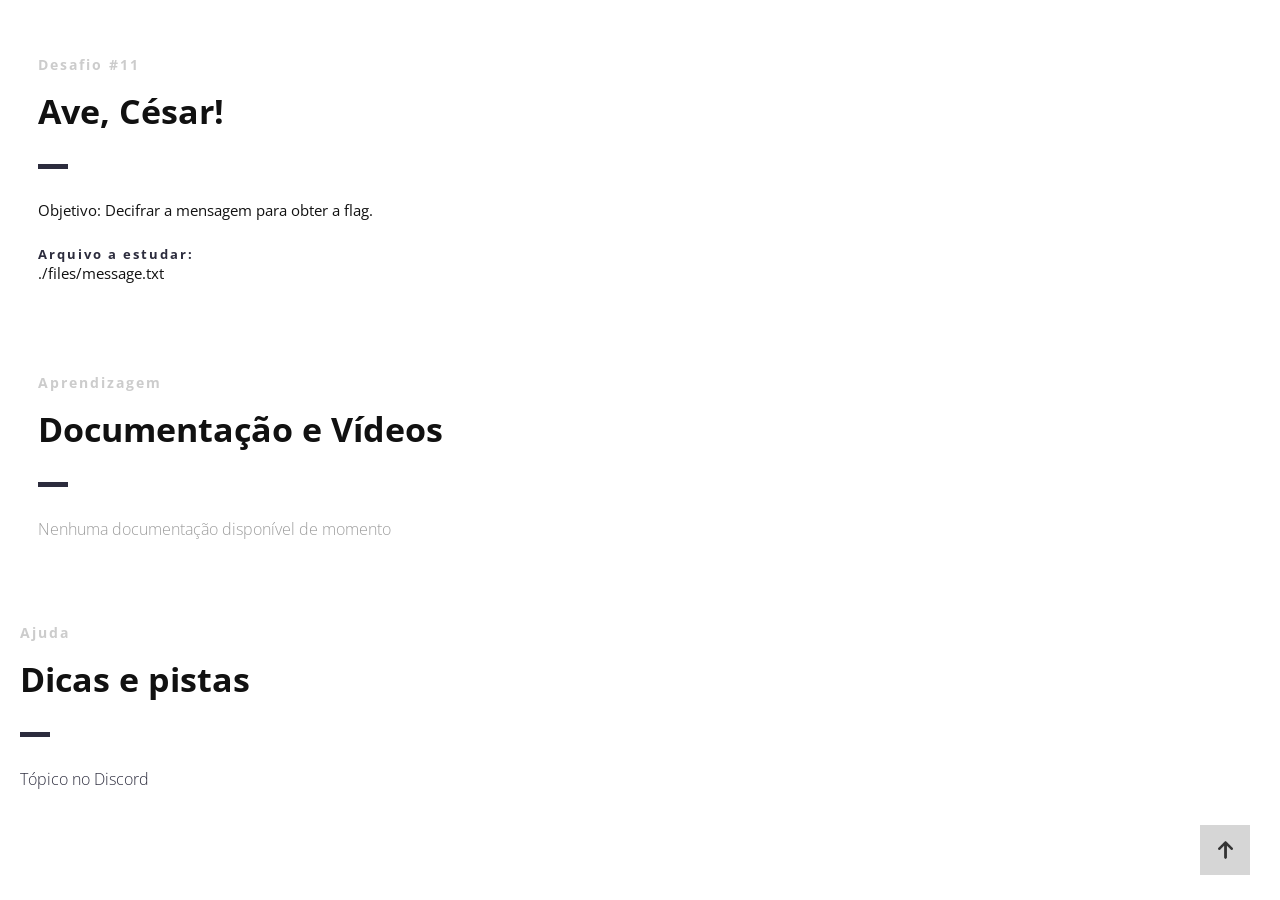
<file: presentation/index_pt.html>
<!DOCTYPE html>
<html lang="pt">

<head>
    <meta charset="UTF-8">
    <!--Page Title-->
    <title>Hack-Oeil - Os CTFs de Cyrhades</title>
    <!--Meta Keywords and Description-->
    <meta name="keywords" content="">
    <meta name="description" content="">
    <meta name="viewport" content="width=device-width, initial-scale=1.0, user-scalable=no" />
    <link rel="shortcut icon" href="./assets/images/favicon.ico" title="Favicon" />
    <link rel="stylesheet" href="./assets/css/style.css">
    <link href='https://fonts.googleapis.com/css?family=Open+Sans:400,300,600,700,800' rel='stylesheet' type='text/css'>
    <script>
        document.addEventListener('DOMContentLoaded', () => {
            // Verifica se a janela está dentro de um iframe
            if (window.self !== window.top) {
                document.querySelectorAll('a').forEach((link) => {
                    link.addEventListener('click', (event) => {
                        const a = event.target.closest('a[href^="http"]');
                        if (a) {
                            event.preventDefault();
                            window.parent.postMessage({
                                type: "open-external",
                                url: a.href
                            }, "*");
                        }
                    });
                });
            }
        });
    </script>
</head>

<body>

    <div id="wrapper">
        <!--Main Content Area-->
        <main id="content">
            <!--Ctf-->
            <section class="ctf scrollto">
                <article class="row clearfix">
                    <div class="col-1">
                        <div class="section-heading">
                            <h3>Desafio #11</h3>
                            <h2 class="section-title">Ave, César!</h2>
                            <p>
                                Objetivo: Decifrar a mensagem para obter a flag.
                            </p>
                            <h4>Arquivo a estudar:</h4>
                            <span>./files/message.txt</span>
                        </div>
                    </div>
                </article>
                <article class="row clearfix">
                    <div class="col-1">
                        <div class="section-heading">
                            <h3>Aprendizagem</h3>
                            <h2 class="section-title">Documentação e Vídeos</h2>
                            <p class="section-subtitle">
                                Nenhuma documentação disponível de momento
                            </p>
                        </div>
                    </div>
                </article>

                <article>
                    <div class="col-1">
                        <div class="section-heading">
                            <h3>Ajuda</h3>
                            <h2 class="section-title">Dicas e pistas</h2>
                            <p class="section-subtitle">
                                <a target="_blank"
                                    href="https://discord.com/channels/1175764392307077120/1175764601716092948">Tópico no
                                    Discord</a>
                            </p>
                        </div>
                    </div>
                </article>
            </section>
            <!--End of Ctf-->
        </main>
        <!--End Main Content Area-->

        <a id="scrollUp" href="#wrapper" style="position: fixed; z-index: 1000;"
            aria-label="Voltar ao topo" title="Voltar ao início da página"></a>
    </div>
</body>

</html>
</file>
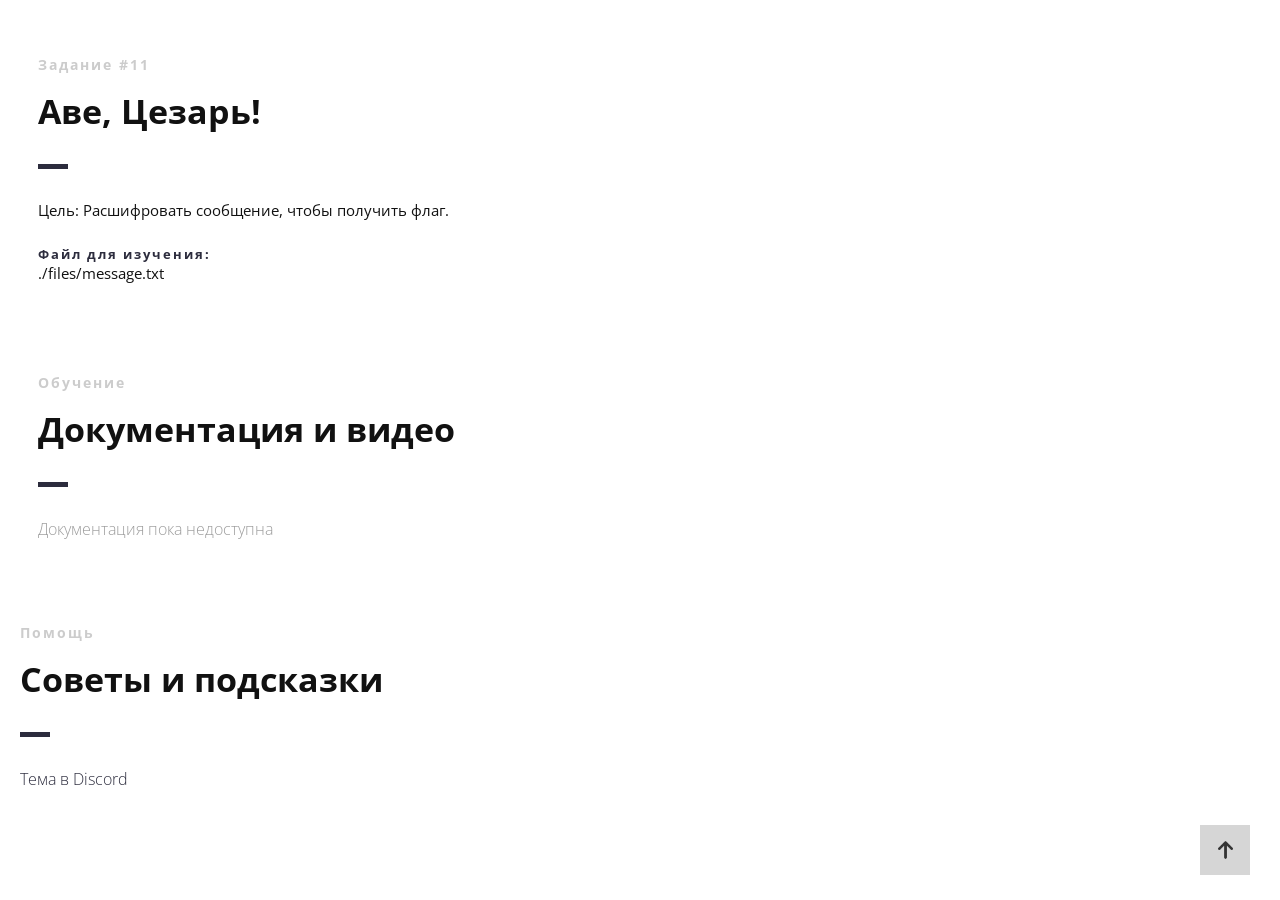
<file: presentation/index_ru.html>
<!DOCTYPE html>
<html lang="ru">

<head>
    <meta charset="UTF-8">
    <!--Page Title-->
    <title>Hack-Oeil - CTF Cyrhades</title>
    <!--Meta Keywords and Description-->
    <meta name="keywords" content="">
    <meta name="description" content="">
    <meta name="viewport" content="width=device-width, initial-scale=1.0, user-scalable=no" />
    <link rel="shortcut icon" href="./assets/images/favicon.ico" title="Favicon" />
    <link rel="stylesheet" href="./assets/css/style.css">
    <link href='https://fonts.googleapis.com/css?family=Open+Sans:400,300,600,700,800' rel='stylesheet' type='text/css'>
    <script>
        document.addEventListener('DOMContentLoaded', () => {
            // Проверяет, находится ли окно внутри iframe
            if (window.self !== window.top) {
                document.querySelectorAll('a').forEach((link) => {
                    link.addEventListener('click', (event) => {
                        const a = event.target.closest('a[href^="http"]');
                        if (a) {
                            event.preventDefault();
                            window.parent.postMessage({
                                type: "open-external",
                                url: a.href
                            }, "*");
                        }
                    });
                });
            }
        });
    </script>
</head>

<body>

    <div id="wrapper">
        <!--Main Content Area-->
        <main id="content">
            <!--Ctf-->
            <section class="ctf scrollto">
                <article class="row clearfix">
                    <div class="col-1">
                        <div class="section-heading">
                            <h3>Задание #11</h3>
                            <h2 class="section-title">Аве, Цезарь!</h2>
                            <p>
                                Цель: Расшифровать сообщение, чтобы получить флаг.
                            </p>
                            <h4>Файл для изучения:</h4>
                            <span>./files/message.txt</span>
                        </div>
                    </div>
                </article>
                <article class="row clearfix">
                    <div class="col-1">
                        <div class="section-heading">
                            <h3>Обучение</h3>
                            <h2 class="section-title">Документация и видео</h2>
                            <p class="section-subtitle">
                                Документация пока недоступна
                            </p>
                        </div>
                    </div>
                </article>

                <article>
                    <div class="col-1">
                        <div class="section-heading">
                            <h3>Помощь</h3>
                            <h2 class="section-title">Советы и подсказки</h2>
                            <p class="section-subtitle">
                                <a target="_blank"
                                    href="https://discord.com/channels/1175764392307077120/1175764601716092948">Тема в
                                    Discord</a>
                            </p>
                        </div>
                    </div>
                </article>
            </section>
            <!--End of Ctf-->
        </main>
        <!--End Main Content Area-->

        <a id="scrollUp" href="#wrapper" style="position: fixed; z-index: 1000;"
            aria-label="Вернуться наверх" title="Вернуться в начало страницы"></a>
    </div>
</body>

</html>
</file>
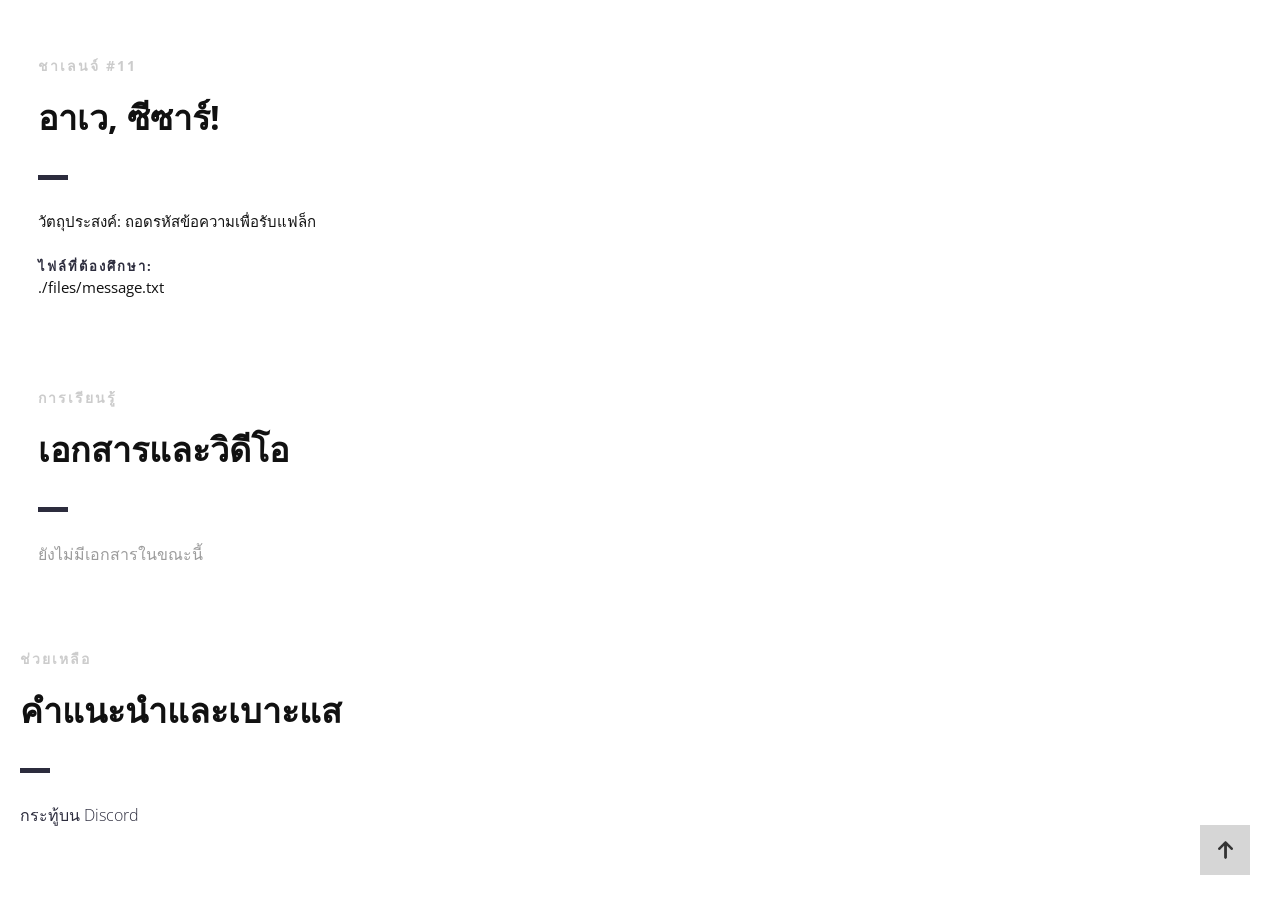
<file: presentation/index_th.html>
<!DOCTYPE html>
<html lang="th">

<head>
    <meta charset="UTF-8">
    <!--Page Title-->
    <title>Hack-Oeil - CTF ของ Cyrhades</title>
    <!--Meta Keywords and Description-->
    <meta name="keywords" content="">
    <meta name="description" content="">
    <meta name="viewport" content="width=device-width, initial-scale=1.0, user-scalable=no" />
    <link rel="shortcut icon" href="./assets/images/favicon.ico" title="Favicon" />
    <link rel="stylesheet" href="./assets/css/style.css">
    <link href='https://fonts.googleapis.com/css?family=Open+Sans:400,300,600,700,800' rel='stylesheet' type='text/css'>
    <script>
        document.addEventListener('DOMContentLoaded', () => {
            // ตรวจสอบว่าหน้าต่างอยู่ใน iframe หรือไม่
            if (window.self !== window.top) {
                document.querySelectorAll('a').forEach((link) => {
                    link.addEventListener('click', (event) => {
                        const a = event.target.closest('a[href^="http"]');
                        if (a) {
                            event.preventDefault();
                            window.parent.postMessage({
                                type: "open-external",
                                url: a.href
                            }, "*");
                        }
                    });
                });
            }
        });
    </script>
</head>

<body>

    <div id="wrapper">
        <!--Main Content Area-->
        <main id="content">
            <!--Ctf-->
            <section class="ctf scrollto">
                <article class="row clearfix">
                    <div class="col-1">
                        <div class="section-heading">
                            <h3>ชาเลนจ์ #11</h3>
                            <h2 class="section-title">อาเว, ซีซาร์!</h2>
                            <p>
                                วัตถุประสงค์: ถอดรหัสข้อความเพื่อรับแฟล็ก
                            </p>
                            <h4>ไฟล์ที่ต้องศึกษา:</h4>
                            <span>./files/message.txt</span>
                        </div>
                    </div>
                </article>
                <article class="row clearfix">
                    <div class="col-1">
                        <div class="section-heading">
                            <h3>การเรียนรู้</h3>
                            <h2 class="section-title">เอกสารและวิดีโอ</h2>
                            <p class="section-subtitle">
                                ยังไม่มีเอกสารในขณะนี้
                            </p>
                        </div>
                    </div>
                </article>

                <article>
                    <div class="col-1">
                        <div class="section-heading">
                            <h3>ช่วยเหลือ</h3>
                            <h2 class="section-title">คำแนะนำและเบาะแส</h2>
                            <p class="section-subtitle">
                                <a target="_blank"
                                    href="https://discord.com/channels/1175764392307077120/1175764601716092948">กระทู้บน
                                    Discord</a>
                            </p>
                        </div>
                    </div>
                </article>
            </section>
            <!--End of Ctf-->
        </main>
        <!--End Main Content Area-->

        <a id="scrollUp" href="#wrapper" style="position: fixed; z-index: 1000;"
            aria-label="กลับไปด้านบน" title="กลับไปด้านบนของหน้า"></a>
    </div>
</body>

</html>
</file>
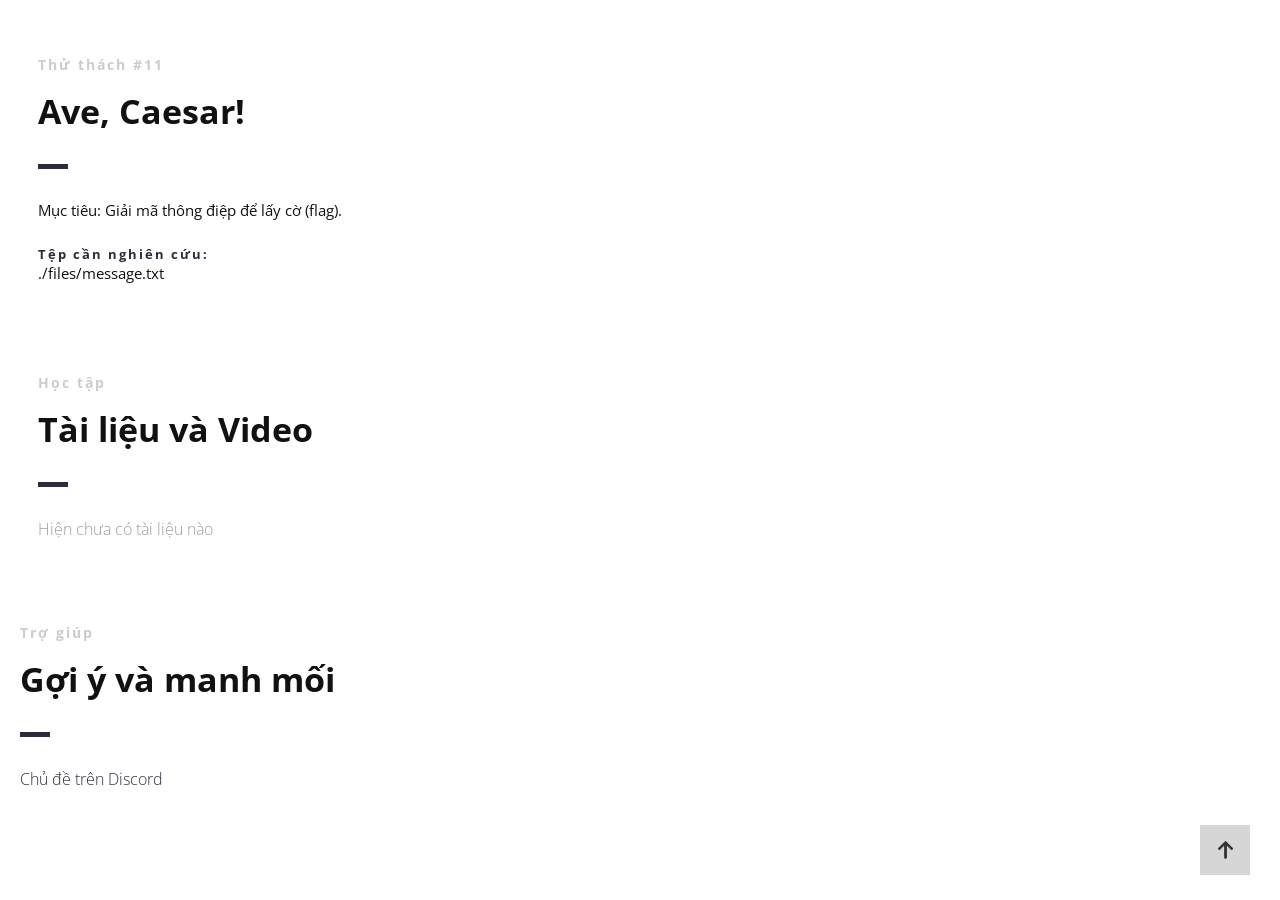
<file: presentation/index_vi.html>
<!DOCTYPE html>
<html lang="vi">

<head>
    <meta charset="UTF-8">
    <!--Page Title-->
    <title>Hack-Oeil - CTF của Cyrhades</title>
    <!--Meta Keywords and Description-->
    <meta name="keywords" content="">
    <meta name="description" content="">
    <meta name="viewport" content="width=device-width, initial-scale=1.0, user-scalable=no" />
    <link rel="shortcut icon" href="./assets/images/favicon.ico" title="Favicon" />
    <link rel="stylesheet" href="./assets/css/style.css">
    <link href='https://fonts.googleapis.com/css?family=Open+Sans:400,300,600,700,800' rel='stylesheet' type='text/css'>
    <script>
        document.addEventListener('DOMContentLoaded', () => {
            // Kiểm tra xem cửa sổ có nằm trong iframe không
            if (window.self !== window.top) {
                document.querySelectorAll('a').forEach((link) => {
                    link.addEventListener('click', (event) => {
                        const a = event.target.closest('a[href^="http"]');
                        if (a) {
                            event.preventDefault();
                            window.parent.postMessage({
                                type: "open-external",
                                url: a.href
                            }, "*");
                        }
                    });
                });
            }
        });
    </script>
</head>

<body>

    <div id="wrapper">
        <!--Main Content Area-->
        <main id="content">
            <!--Ctf-->
            <section class="ctf scrollto">
                <article class="row clearfix">
                    <div class="col-1">
                        <div class="section-heading">
                            <h3>Thử thách #11</h3>
                            <h2 class="section-title">Ave, Caesar!</h2>
                            <p>
                                Mục tiêu: Giải mã thông điệp để lấy cờ (flag).
                            </p>
                            <h4>Tệp cần nghiên cứu:</h4>
                            <span>./files/message.txt</span>
                        </div>
                    </div>
                </article>
                <article class="row clearfix">
                    <div class="col-1">
                        <div class="section-heading">
                            <h3>Học tập</h3>
                            <h2 class="section-title">Tài liệu và Video</h2>
                            <p class="section-subtitle">
                                Hiện chưa có tài liệu nào
                            </p>
                        </div>
                    </div>
                </article>

                <article>
                    <div class="col-1">
                        <div class="section-heading">
                            <h3>Trợ giúp</h3>
                            <h2 class="section-title">Gợi ý và manh mối</h2>
                            <p class="section-subtitle">
                                <a target="_blank"
                                    href="https://discord.com/channels/1175764392307077120/1175764601716092948">Chủ đề trên
                                    Discord</a>
                            </p>
                        </div>
                    </div>
                </article>
            </section>
            <!--End of Ctf-->
        </main>
        <!--End Main Content Area-->

        <a id="scrollUp" href="#wrapper" style="position: fixed; z-index: 1000;"
            aria-label="Quay lại đầu trang" title="Quay lại đầu trang"></a>
    </div>
</body>

</html>
</file>
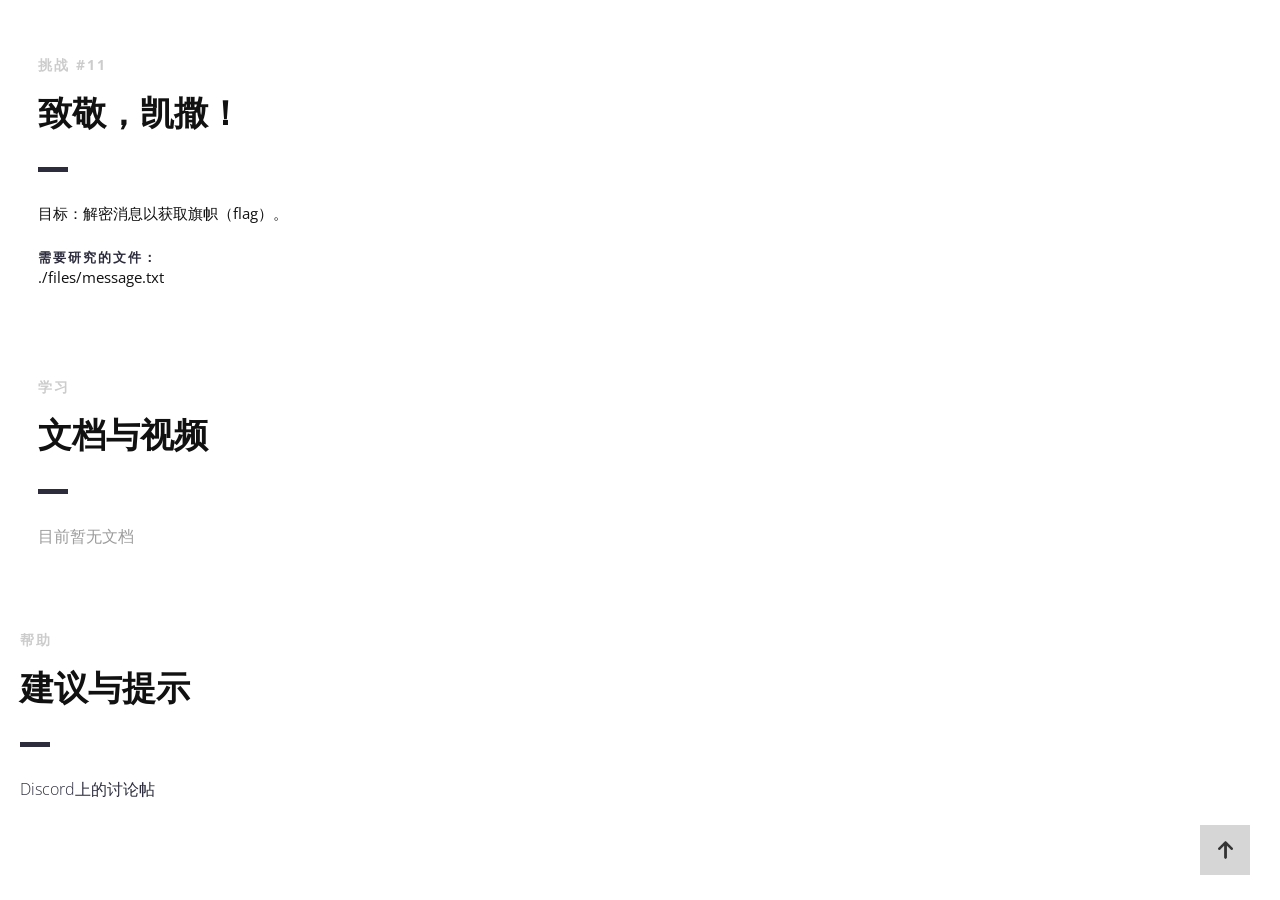
<file: presentation/index_zh.html>
<!DOCTYPE html>
<html lang="zh">

<head>
    <meta charset="UTF-8">
    <!--Page Title-->
    <title>Hack-Oeil - Cyrhades的CTF挑战</title>
    <!--Meta Keywords and Description-->
    <meta name="keywords" content="">
    <meta name="description" content="">
    <meta name="viewport" content="width=device-width, initial-scale=1.0, user-scalable=no" />
    <link rel="shortcut icon" href="./assets/images/favicon.ico" title="Favicon" />
    <link rel="stylesheet" href="./assets/css/style.css">
    <link href='https://fonts.googleapis.com/css?family=Open+Sans:400,300,600,700,800' rel='stylesheet' type='text/css'>
    <script>
        document.addEventListener('DOMContentLoaded', () => {
            // 检查窗口是否在iframe中
            if (window.self !== window.top) {
                document.querySelectorAll('a').forEach((link) => {
                    link.addEventListener('click', (event) => {
                        const a = event.target.closest('a[href^="http"]');
                        if (a) {
                            event.preventDefault();
                            window.parent.postMessage({
                                type: "open-external",
                                url: a.href
                            }, "*");
                        }
                    });
                });
            }
        });
    </script>
</head>

<body>

    <div id="wrapper">
        <!--Main Content Area-->
        <main id="content">
            <!--Ctf-->
            <section class="ctf scrollto">
                <article class="row clearfix">
                    <div class="col-1">
                        <div class="section-heading">
                            <h3>挑战 #11</h3>
                            <h2 class="section-title">致敬，凯撒！</h2>
                            <p>
                                目标：解密消息以获取旗帜（flag）。
                            </p>
                            <h4>需要研究的文件：</h4>
                            <span>./files/message.txt</span>
                        </div>
                    </div>
                </article>
                <article class="row clearfix">
                    <div class="col-1">
                        <div class="section-heading">
                            <h3>学习</h3>
                            <h2 class="section-title">文档与视频</h2>
                            <p class="section-subtitle">
                                目前暂无文档
                            </p>
                        </div>
                    </div>
                </article>

                <article>
                    <div class="col-1">
                        <div class="section-heading">
                            <h3>帮助</h3>
                            <h2 class="section-title">建议与提示</h2>
                            <p class="section-subtitle">
                                <a target="_blank"
                                    href="https://discord.com/channels/1175764392307077120/1175764601716092948">Discord上的讨论帖</a>
                            </p>
                        </div>
                    </div>
                </article>
            </section>
            <!--End of Ctf-->
        </main>
        <!--End Main Content Area-->

        <a id="scrollUp" href="#wrapper" style="position: fixed; z-index: 1000;"
            aria-label="回到顶部" title="回到页面顶部"></a>
    </div>
</body>

</html>
</file>
<file: presentation/assets/css/style.css>
*, *:before, *:after {
    -webkit-box-sizing: border-box;
    -moz-box-sizing: border-box;
    box-sizing: border-box;
}

body, div, dl, dt, dd, ul, ol, li, h1, h2, h3, h4, h5, h6, pre, form, blockquote, th, td {
    margin: 0;
    padding: 0;
    direction: ltr;
}
body {
    margin: 0;
    padding: 0;
    -webkit-font-smoothing: antialiased;
    overflow-x: hidden;
}
p { line-height: 25px; }
.row img { height: auto; max-width: 100%; }
a {
    text-decoration: none;
    line-height: inherit;
    -webkit-transition: opacity 0.3s ease-out;
    -moz-transition: opacity 0.3s ease-out;
    -o-transition: opacity 0.3s ease-out;
    transition: opacity 0.3s ease-out;
}
iframe { border: 0 !important; }
section { clear: both; overflow: hidden; }
.row {
    max-width: 1245px;
    margin: 0 auto;
    padding: 25px 0 0 0;
    position: relative;
}
.no-padding-bottom .row, .no-padding-bottom div, .no-padding-bottom.row { padding-bottom: 0; }
.no-padding-top.row, .no-padding-top div { padding-top: 0; }
.big-padding-top { padding-top: 75px !important; }
.big-padding-bottom { padding-bottom: 85px !important; }
[class*='col-'] { float: left; padding: 20px; }
.clearfix:after { content: ""; display: table; clear: both; }
h1 { padding: 20px 0; }
h2 { padding: 14px 0; }
h3 { padding: 10px 0; }
h4 { padding: 7px 0; }
h5 { padding: 7px 0; }
h6 { padding: 7px 0; }
.text-left { text-align: left; }
.text-center { text-align: center; }
.text-right { text-align: right; }
.section-heading { padding: 0 0 15px 0; }
.section-subtitle { font-size: 18px; padding-top: 0; }
.section-heading h3 {
    font-size: 14px;
    font-weight: bold;
    color: #ccc;
    letter-spacing: 2px;
    padding-bottom: 0;
}
.section-heading h4 {
    font-size: 13px;
    font-weight: bold;
    color: #2C2C3D;
    letter-spacing: 2px;
    padding-bottom: 0;
}
#scrollUp {
    bottom: 15px;
    right: 30px;
    width: 50px;
    height: 50px;
    margin-bottom: 10px;
    padding: 0 5px 20px 5px;
    background: #ccc;
    background-size: 30%;
    background-repeat: no-repeat;
    background-image:url('../images/arrow-up.png');
    background-position: center;
    -webkit-transition: margin-bottom 150ms linear;
    -moz-transition: margin-bottom 150ms linear;
    -o-transition: margin-bottom 150ms linear;
    transition: margin-bottom 150ms linear;
    opacity: 0.8;
}
#scrollUp:hover { margin-bottom: 25px; }
.section-subtitle img { height:32px; width: auto; vertical-align: middle;}
.section-subtitle img.capture { width:100%; height:auto; vertical-align: middle;}
body { background:#fff;}
a, .la-ball-triangle-path { color:#2C2C3D; }
a:hover, #header.nav-solid nav a:hover { color:#2C2C3D; }
.icon i { color:#2C2C3D; }
#banner .section-heading:before, .testimonial.classic footer:before {
    background: #2C2C3D;
}
.pricing-block-content:hover { border-color:#2C2C3D; }
#header nav a, #header i { color:#111; }
#header.nav-solid, #header.nav-solid a, #header.nav-solid i, #nav-mobile ul li a {color:#333;}
#header.nav-solid .active { color: #2C2C3D; border-color: #2C2C3D; }    
.primary-color, .featured .pricing {
    background-color:#2C2C3D;
}
.primary-color, .primary-color .section-title, .primary-color .section-subtitle, .featured .pricing, .featured .pricing p {
    color:#fff;    
}

.section-heading h2:after {
    background:#2C2C3D;
    content:"";
    display:block;
    width:30px;
    height:5px;
    margin-top:30px;
}
.text-center .section-heading h2:after { margin:30px auto 25px auto; }
.primary-color .icon i, .primary-color i { color:#fff; }
.secondary-color { background-color:#f5f5f5; }
#banner {
    background: url("../images/banner-image-1.jpg") no-repeat center top;
    background-size:cover;
}
body {
    font-family: 'Open Sans', sans-serif, Arial, Helvetica;
    font-size:15px;
    font-weight:normal;
    color:#111;
}
#banner h1 {
    font-family: 'Open Sans', sans-serif, Arial, Helvetica;
    font-size:62px;
    line-height:60px;
    font-weight:800;
    color:#111;
}
#banner h2 {
    font-family: 'Open Sans', sans-serif, Arial, Helvetica;
    font-size:18px;
    font-weight:300;
    color:#111;
}
.section-title {
    font-family: 'Open Sans', sans-serif, Arial, Helvetica;
    font-size: 34px; 
    font-weight:700;
    color:#111;
}
.section-subtitle {
    font-family: 'Open Sans', sans-serif, Arial, Helvetica;
    font-size: 16px;
    font-weight:300;
    color:#9c9c9c;
}
.testimonial q {
    font-family: 'Open Sans', sans-serif, Arial, Helvetica;
    font-size: 17px; 
    font-weight:300;
}
.testimonial.classic q, .testimonial.classic footer {
    color:#111;
}
h1 {
    font-family: 'Open Sans', sans-serif, Arial, Helvetica;
    font-size: 40px; 
    font-weight:300;
    color:#111;
}
h2 {
    font-family: 'Open Sans', sans-serif, Arial, Helvetica;
    font-size: 34px; 
    font-weight:300;
    color:#111;
}
h3 {
    font-family: 'Open Sans', sans-serif, Arial, Helvetica;
    font-size: 30px; 
    font-weight:700;
    color:#111;
}
h4 {
    font-family: 'Open Sans', sans-serif, Arial, Helvetica;
    font-size: 18px; 
    font-weight:400;
    color:#111;
}
h5 {
    font-family: 'Open Sans', sans-serif, Arial, Helvetica;
    font-size: 16px; 
    font-weight:400;
    color:#111;
}
h6 {
    font-family: 'Open Sans', sans-serif, Arial, Helvetica;
    font-size: 14px; 
    font-weight:400;
    color:#111;
}
.button, input[type="submit"]  {
    font-family: 'Open Sans', sans-serif, Arial, Helvetica;
    font-size:14px;
    font-weight:bold;
    color:#111;
}
.button, input[type="submit"] { border-color:#111; }
.button:hover,  input[type="submit"]:hover {
    border-color:#2C2C3D;
    color:#2C2C3D;
}
#banner .button {
    font-family: 'Open Sans', sans-serif, Arial, Helvetica;
    font-size:16px;
    color:#111;
}
#banner .button { border-color:#111; }
#banner .button:hover { color:#2C2C3D; border-color:#2C2C3D; }
#landing-footer, #landing-footer p, #landing-footer a {
    font-family: 'Open Sans', sans-serif, Arial, Helvetica;
    font-size:12px;
    font-weight:normal;
    color:#999;
}
#landing-footer i { color:#999; }

/* RTL Support for Arabic */
html[dir="rtl"] body,
html[dir="rtl"] div,
html[dir="rtl"] dl,
html[dir="rtl"] dt,
html[dir="rtl"] dd,
html[dir="rtl"] ul,
html[dir="rtl"] ol,
html[dir="rtl"] li,
html[dir="rtl"] h1,
html[dir="rtl"] h2,
html[dir="rtl"] h3,
html[dir="rtl"] h4,
html[dir="rtl"] h5,
html[dir="rtl"] h6,
html[dir="rtl"] pre,
html[dir="rtl"] form,
html[dir="rtl"] blockquote,
html[dir="rtl"] th,
html[dir="rtl"] td,
html[dir="rtl"] p,
html[dir="rtl"] span,
html[dir="rtl"] a,
html[dir="rtl"] section,
html[dir="rtl"] article,
html[dir="rtl"] main {
    direction: rtl !important;
    text-align: right !important;
}

html[dir="rtl"] [class*='col-'] {
    float: right;
}

html[dir="rtl"] .section-heading h2:after {
    margin-right: 0;
    margin-left: auto;
}

html[dir="rtl"] #scrollUp {
    right: auto;
    left: 30px;
}
</file>
